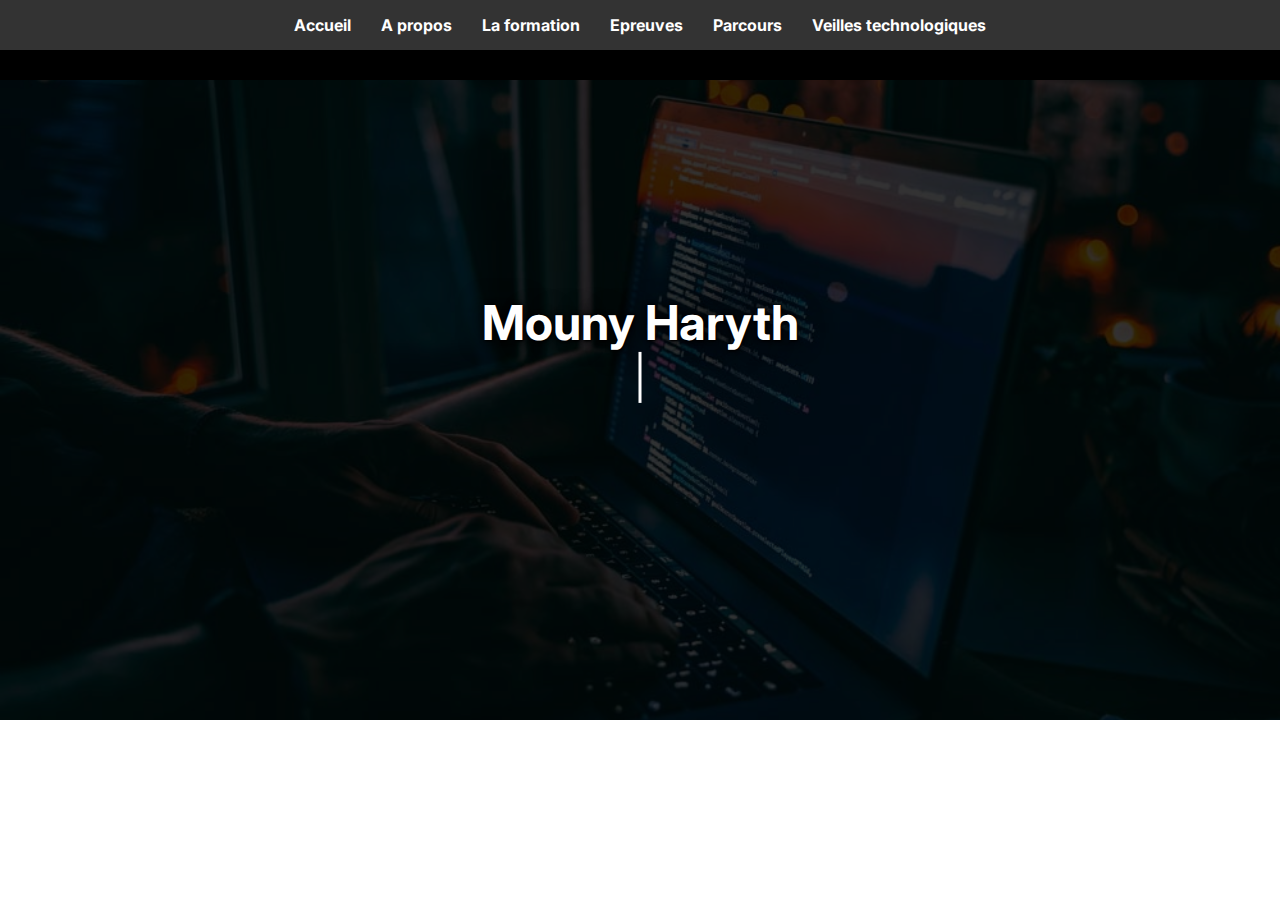
<file: index.html>
<!DOCTYPE html>
<html>
    <head>
        <meta charset="utf-8" />
        <title>Mon portfolio</title>
        <meta name="description" content="Ceci est mon portfolio étudiant" />
        <link rel="stylesheet" href="styles/styles.css" type="text/css">
       
    </head>

    <body>
        <!-- Navigation Bar -->
        <nav class="navbar">
            <ul>
                <li><a href="#accueil"> Accueil</a></li>
                <li><a href="apropos.html"> A propos</a></li>
                <li><a href="formation.html">La formation</a></li>
                <li><a href="epreuves.html">Epreuves</a></li>
                <li><a href="parcours.html">Parcours</a></li>
                <li><a href="veillestechnologiques.html">Veilles technologiques</a></li>
            </ul>
        </nav>

        <div id="accueil" class="slider">
            <img src="img/developpeur.jpeg" class="slider-background" alt="Développeur">
            <div class="slider-content">
                <h1 class="nom">Mouny Haryth</h1>
                <p class="typewriter-subtext">Étudiant en BTS SIO 2ème année</p>
            </div>
        </div>
        
        
        
            

    </body>

    <script src="js/app.js"></script>
</html>
</file>
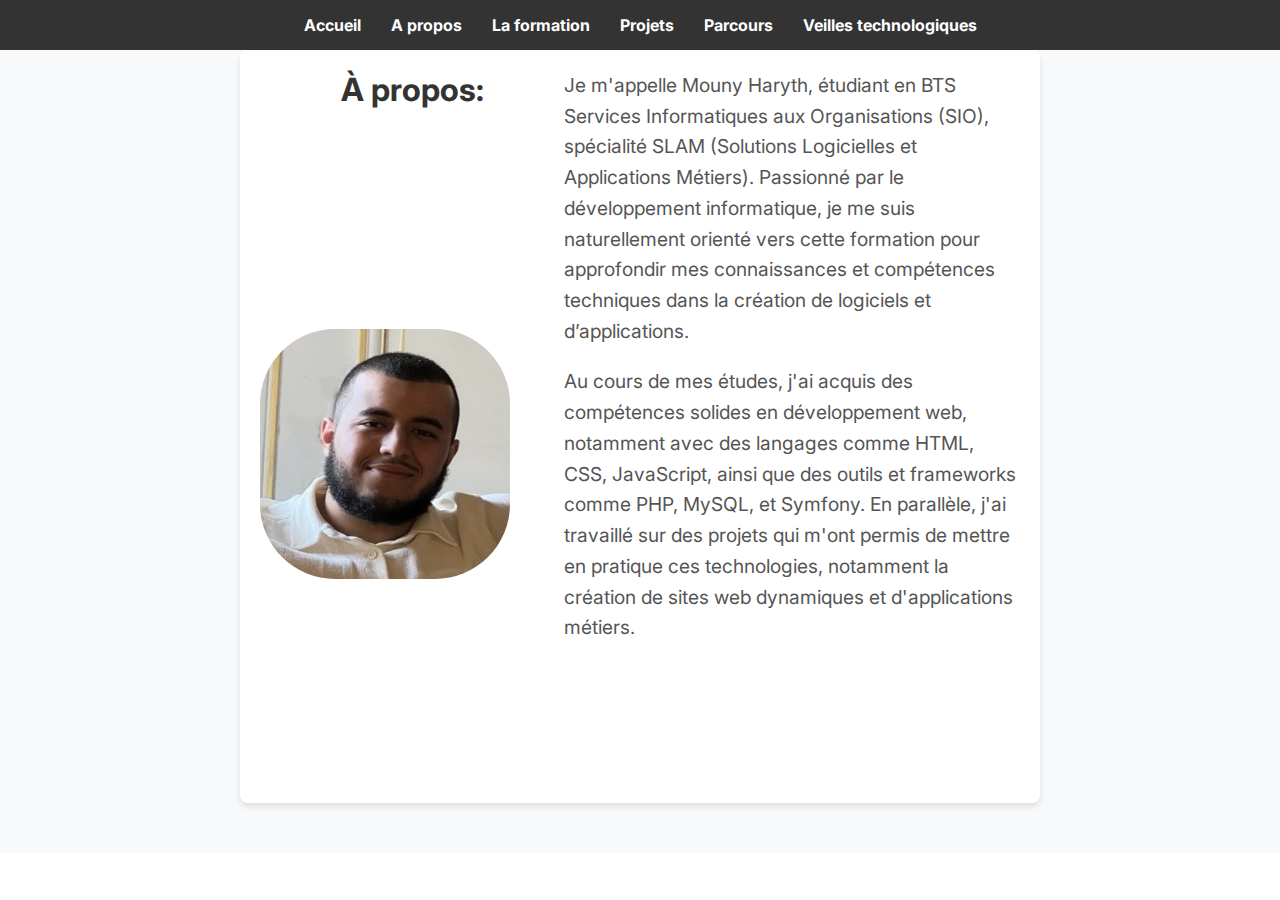
<file: apropos.html>
<!DOCTYPE html>
<html>
    <head>
        <meta charset="utf-8" />
        <title>Mon portfolio</title>
        <meta name="description" content="Ceci est mon portfolio étudiant" />
        <link rel="stylesheet" href="styles/styles.css" type="text/css">
       
    </head>

    <body>
        <nav class="navbar">
            <ul>
                <li><a href="index.html"> Accueil</a></li>
                <li><a href="apropos.html"> A propos</a></li>
                <li><a href="formation.html">La formation</a></li>
                <li><a href="projets.html">Projets</a></li>
                <li><a href="parcours.html">Parcours</a></li>
                <li><a href="veillestechnologiques.html">Veilles technologiques</a></li>
            </ul>
        </nav>
    </body>
    <div class="section">
        <div class="boxed">
            <div class="flex">
                <div class="proposdemoi">
                    <h2>À propos:</h2>
                    <img src="img/photoperso.jpg" class="photoperso" alt="Développeur">
                </div>

                <div class="descriptiona">
                    <p>Je m'appelle Mouny Haryth, étudiant en BTS Services Informatiques aux Organisations (SIO), spécialité SLAM (Solutions Logicielles et Applications Métiers). Passionné par le développement informatique, je me suis naturellement orienté vers cette formation pour approfondir mes connaissances et compétences techniques dans la création de logiciels et d’applications.</p>
                    <p>Au cours de mes études, j'ai acquis des compétences solides en développement web, notamment avec des langages comme HTML, CSS, JavaScript, ainsi que des outils et frameworks comme PHP, MySQL, et Symfony. En parallèle, j'ai travaillé sur des projets qui m'ont permis de mettre en pratique ces technologies, notamment la création de sites web dynamiques et d'applications métiers.</p>
                </div>
            </div>
        </div>

        

</body>

<script src="js/app.js"></script>
</html>
</html>
</file>
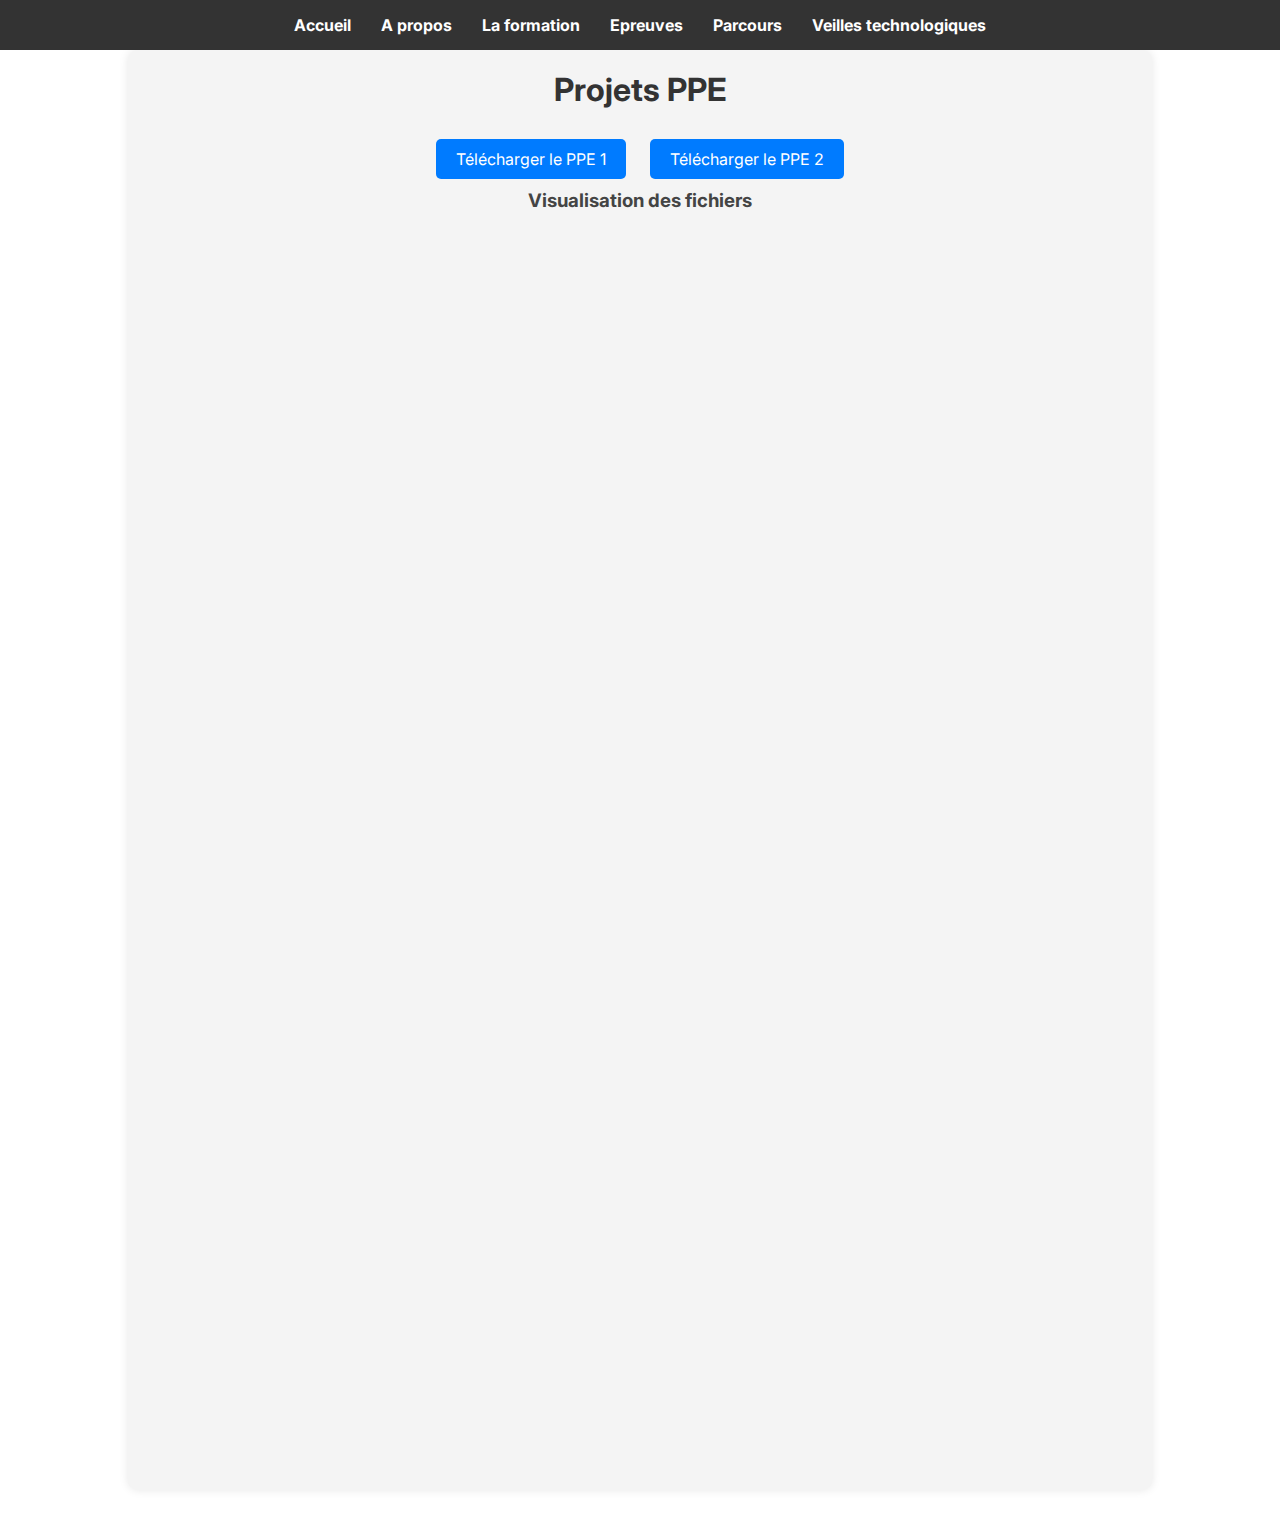
<file: epreuves.html>
<!DOCTYPE html>
<html>
    <head>
        <meta charset="utf-8" />
        <title>Mon portfolio</title>
        <meta name="description" content="Ceci est mon portfolio étudiant" />
        <link rel="stylesheet" href="styles/styles.css" type="text/css">
    </head>

    <body>
        <!-- Navigation Bar -->
        <nav class="navbar">
            <ul>
                <li><a href="index.html"> Accueil</a></li>
                <li><a href="apropos.html"> A propos</a></li>
                <li><a href="formation.html">La formation</a></li>
                <li><a href="epreuves.html">Epreuves</a></li>
                <li><a href="parcours.html">Parcours</a></li>
                <li><a href="veillestechnologiques.html">Veilles technologiques</a></li>
            </ul>
        </nav>

    

        <!-- Section pour les fichiers PDF -->
        <div class="pdf-section">
            <h2>Projets PPE</h2>
            <div class="pdf-links">
                <a href="file:///C:/Users/haryt/Downloads/1-PPE%20PORTFOLIO.pdf" target="_blank">Télécharger le PPE 1</a>
                <a href="file:///C:/Users/haryt/Downloads/2-PPE%20PORTFOLIO.pdf" target="_blank">Télécharger le PPE 2</a>
            </div>
            
            <h3>Visualisation des fichiers</h3>
            <iframe src="file:///C:/Users/haryt/Downloads/1-PPE%20PORTFOLIO.pdf"></iframe>
            <iframe src="file:///C:/Users/haryt/Downloads/2-PPE%20PORTFOLIO.pdf"></iframe>
        </div>
        
        <script src="js/app.js"></script>
    </body>
</html>
</file>
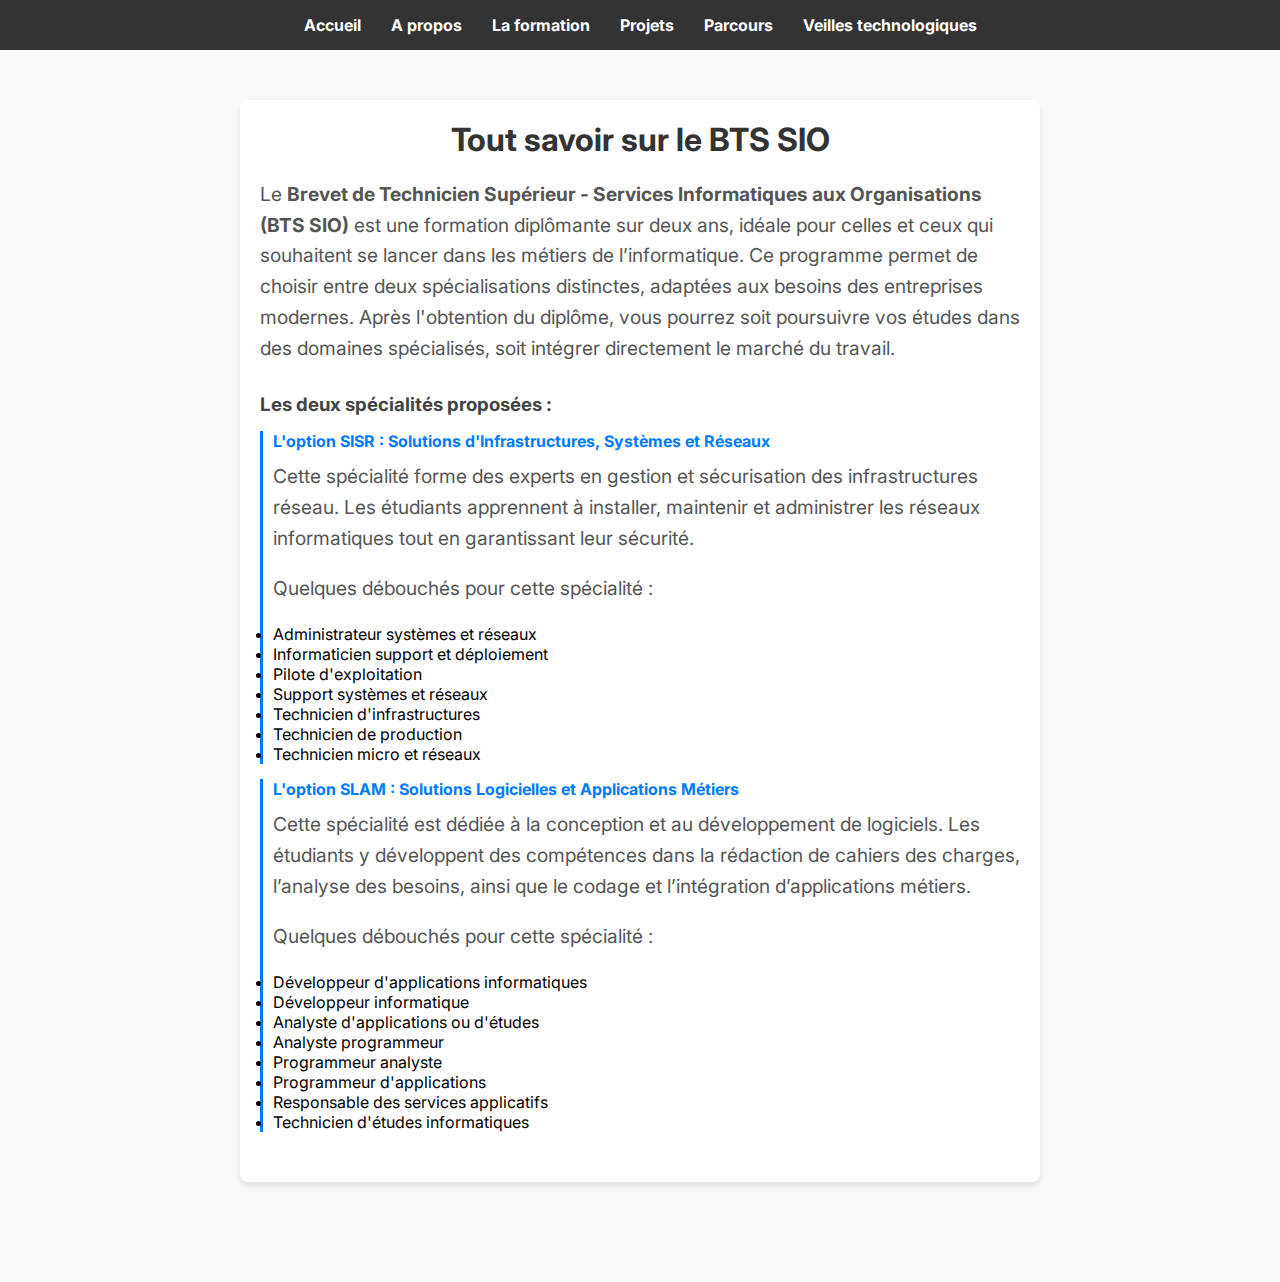
<file: formation.html>
<!DOCTYPE html>
<html>
    <head>
        <meta charset="utf-8" />
        <title>Mon portfolio</title>
        <meta name="description" content="Ceci est mon portfolio étudiant" />
        <link rel="stylesheet" href="styles/styles.css" type="text/css">
       
    </head>

    <body>
        <!-- Navigation Bar -->
        <nav class="navbar">
            <ul>
                <li><a href="index.html"> Accueil</a></li>
                <li><a href="apropos.html"> A propos</a></li>
                <li><a href="formation.html">La formation</a></li>
                <li><a href="projets.html">Projets</a></li>
                <li><a href="parcours.html">Parcours</a></li>
                <li><a href="veillestechnologiques.html">Veilles technologiques</a></li>
            </ul>
        </nav>
    </body>
    <div class="section">
        <div class="section">
            <div class="boxed">
                <!-- Titre Principal -->
                <h2>Tout savoir sur le BTS SIO</h2>
                <!-- Introduction -->
                <div class="content-block">
                    <p>
                        Le <strong>Brevet de Technicien Supérieur - Services Informatiques aux Organisations (BTS SIO)</strong> est une formation diplômante sur deux ans, idéale pour celles et ceux qui souhaitent se lancer dans les métiers de l’informatique. 
                        Ce programme permet de choisir entre deux spécialisations distinctes, adaptées aux besoins des entreprises modernes. Après l'obtention du diplôme, vous pourrez soit poursuivre vos études dans des domaines spécialisés, soit intégrer directement le marché du travail.
                    </p>
                </div>
                <!-- Les Spécialisations -->
                <div class="content-block">
                    <h3>Les deux spécialités proposées :</h3>
                    <!-- Option SISR -->
                    <div class="sub-block">
                        <h4>L'option SISR : Solutions d'Infrastructures, Systèmes et Réseaux</h4>
                        <p>
                            Cette spécialité forme des experts en gestion et sécurisation des infrastructures réseau. 
                            Les étudiants apprennent à installer, maintenir et administrer les réseaux informatiques tout en garantissant leur sécurité.
                        </p>
                        <p>Quelques débouchés pour cette spécialité :</p>
                        <ul>
                            <li>Administrateur systèmes et réseaux</li>
                            <li>Informaticien support et déploiement</li>
                            <li>Pilote d'exploitation</li>
                            <li>Support systèmes et réseaux</li>
                            <li>Technicien d'infrastructures</li>
                            <li>Technicien de production</li>
                            <li>Technicien micro et réseaux</li>
                        </ul>
                    </div>
                    <!-- Option SLAM -->
                    <div class="sub-block">
                        <h4>L'option SLAM : Solutions Logicielles et Applications Métiers</h4>
                        <p>
                            Cette spécialité est dédiée à la conception et au développement de logiciels. Les étudiants y développent des compétences dans la rédaction de cahiers des charges, l’analyse des besoins, ainsi que le codage et l’intégration d’applications métiers.
                        </p>
                        <p>Quelques débouchés pour cette spécialité :</p>
                        <ul>
                            <li>Développeur d'applications informatiques</li>
                            <li>Développeur informatique</li>
                            <li>Analyste d'applications ou d'études</li>
                            <li>Analyste programmeur</li>
                            <li>Programmeur analyste</li>
                            <li>Programmeur d'applications</li>
                            <li>Responsable des services applicatifs</li>
                            <li>Technicien d'études informatiques</li>
                        </ul>
                    </div>
                </div>
            </div>
        </div>
        

        

</body>

<script src="js/app.js"></script>
</html>
</html>
</file>
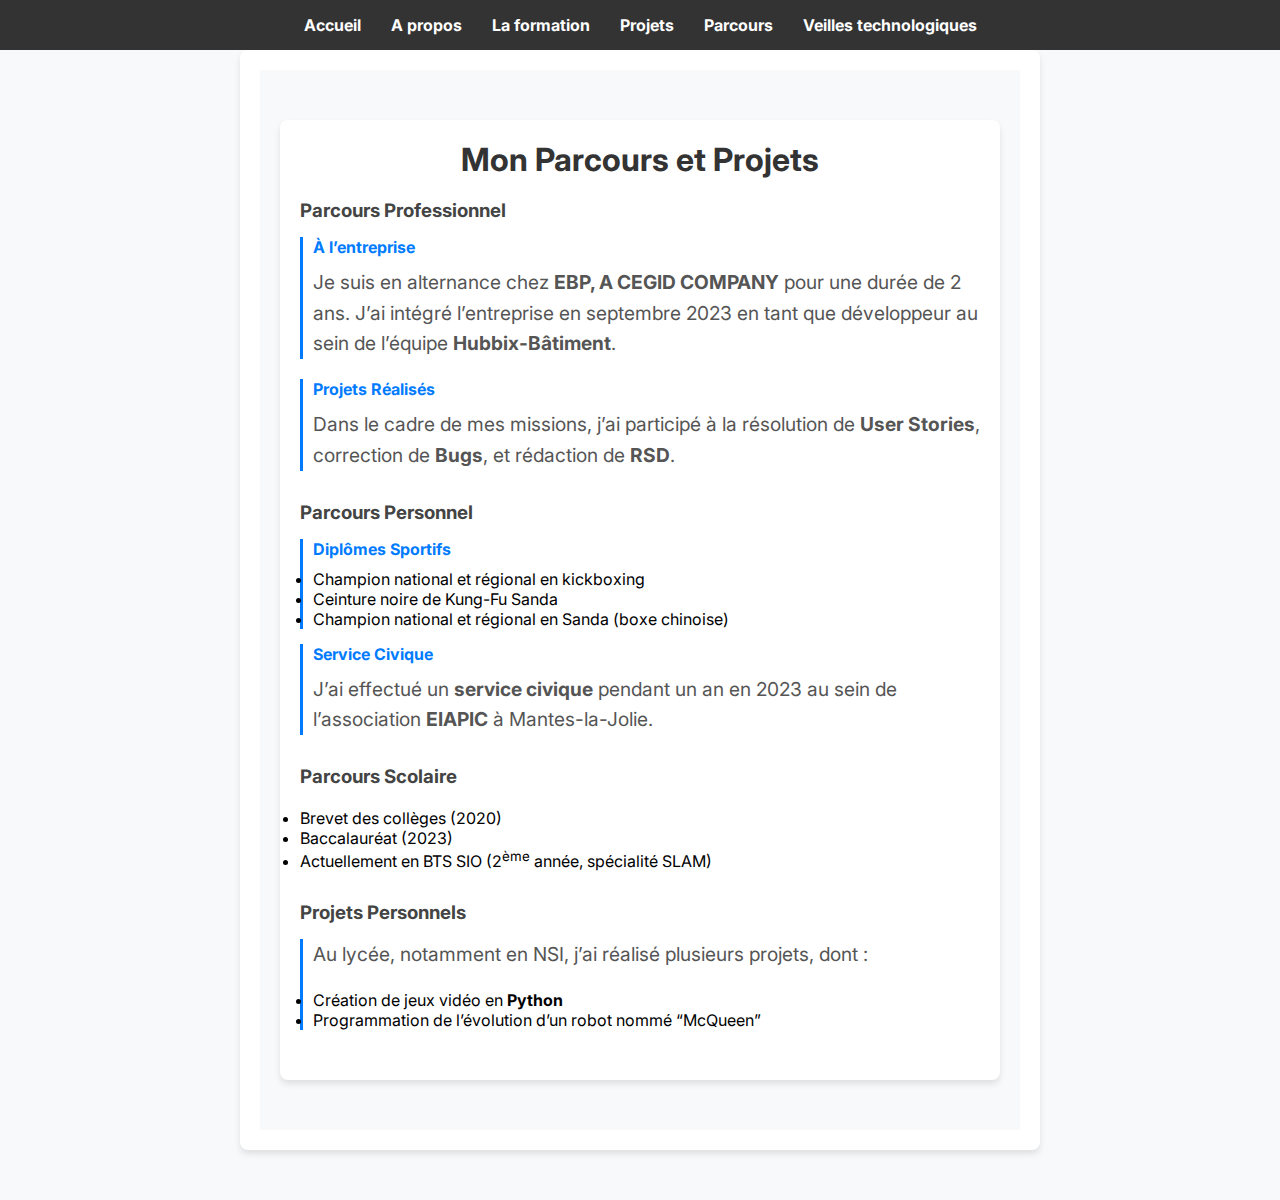
<file: parcours.html>
<!DOCTYPE html>
<html>
    <head>
        <meta charset="utf-8" />
        <title>Mon portfolio</title>
        <meta name="description" content="Ceci est mon portfolio étudiant" />
        <link rel="stylesheet" href="styles/styles.css" type="text/css">
       
    </head>

    <body>
        <!-- Navigation Bar -->
        <nav class="navbar">
            <ul>
                <li><a href="index.html"> Accueil</a></li>
                <li><a href="apropos.html"> A propos</a></li>
                <li><a href="formation.html">La formation</a></li>
                <li><a href="projets.html">Projets</a></li>
                <li><a href="parcours.html">Parcours</a></li>
                <li><a href="veillestechnologiques.html">Veilles technologiques</a></li>
            </ul>
        </nav>
    </body>
    <div class="section">
        <div class="boxed">
            <div class="flex">
                <div class="section">
                    <div class="boxed">
                        <!-- Titre Principal -->
                        <h2>Mon Parcours et Projets</h2>
                
                        <!-- Parcours Professionnel -->
                        <div class="content-block">
                            <h3>Parcours Professionnel</h3>
                            <div class="sub-block">
                                <h4>À l’entreprise</h4>
                                <p>
                                    Je suis en alternance chez <strong>EBP, A CEGID COMPANY</strong> pour une durée de 2 ans. J’ai intégré l’entreprise en septembre 2023 en tant que développeur au sein de l’équipe <strong>Hubbix-Bâtiment</strong>.
                                </p>
                            </div>
                            <div class="sub-block">
                                <h4>Projets Réalisés</h4>
                                <p>
                                    Dans le cadre de mes missions, j’ai participé à la résolution de <strong>User Stories</strong>, correction de <strong>Bugs</strong>, et rédaction de <strong>RSD</strong>. 
                                </p>
                            </div>
                        </div>
                
                        <!-- Parcours Personnel -->
                        <div class="content-block">
                            <h3>Parcours Personnel</h3>
                            <div class="sub-block">
                                <h4>Diplômes Sportifs</h4>
                                <ul>
                                    <li>Champion national et régional en kickboxing</li>
                                    <li>Ceinture noire de Kung-Fu Sanda</li>
                                    <li>Champion national et régional en Sanda (boxe chinoise)</li>
                                </ul>
                            </div>
                            <div class="sub-block">
                                <h4>Service Civique</h4>
                                <p>
                                    J’ai effectué un <strong>service civique</strong> pendant un an en 2023 au sein de l’association <strong>EIAPIC</strong> à Mantes-la-Jolie.
                                </p>
                            </div>
                        </div>
                
                        <!-- Parcours Scolaire -->
                        <div class="content-block">
                            <h3>Parcours Scolaire</h3>
                            <p>
                                <ul>
                                    <li>Brevet des collèges (2020)</li>
                                    <li>Baccalauréat (2023)</li>
                                    <li>Actuellement en BTS SIO (2<sup>ème</sup> année, spécialité SLAM)</li>
                                </ul>
                            </p>
                        </div>
                
                        <!-- Projets Personnels -->
                        <div class="content-block">
                            <h3>Projets Personnels</h3>
                            
                            <div class="sub-block">
                                <p>
                                    Au lycée, notamment en NSI, j’ai réalisé plusieurs projets, dont :
                                </p>
                                <ul>
                                    <li>Création de jeux vidéo en <strong>Python</strong></li>
                                    <li>Programmation de l’évolution d’un robot nommé “McQueen”</li>
                                </ul>
                            </div>
                        </div>
                    </div>
                </div>
                
                
            </div>
        </div>

        

</body>

<script src="js/app.js"></script>
</html>
</html>
</file>
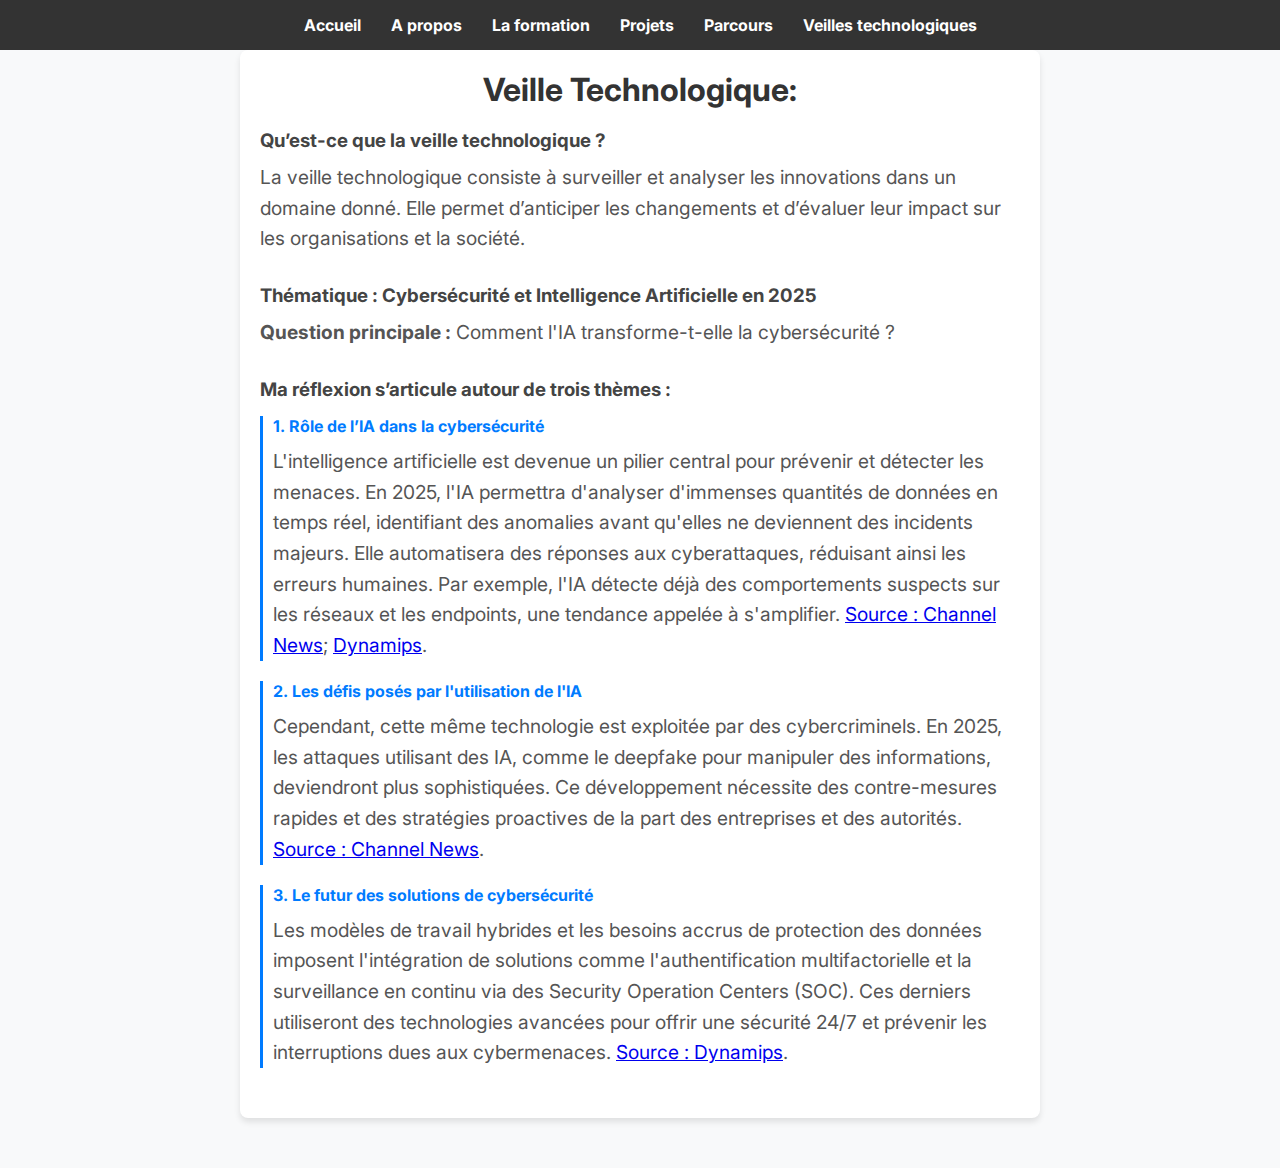
<file: veillestechnologiques.html>
<!DOCTYPE html>
<html>
    <head>
        <meta charset="utf-8" />
        <title>Mon portfolio</title>
        <meta name="description" content="Ceci est mon portfolio étudiant" />
        <link rel="stylesheet" href="styles/styles.css" type="text/css">
       
    </head>

    <body>
        <!-- Navigation Bar -->
        <nav class="navbar">
            <ul>
                <li><a href="index.html"> Accueil</a></li>
                <li><a href="apropos.html"> A propos</a></li>
                <li><a href="formation.html">La formation</a></li>
                <li><a href="projets.html">Projets</a></li>
                <li><a href="parcours.html">Parcours</a></li>
                <li><a href="veillestechnologiques.html">Veilles technologiques</a></li>
            </ul>
        </nav>
    </body>
    <div class="section">
        <div class="boxed">
            <!-- Titre principal -->
            <h2>Veille Technologique:</h2>
            <!-- Première section -->
            <div class="content-block">
                <h3>Qu’est-ce que la veille technologique ?</h3>
                <p>
                    La veille technologique consiste à surveiller et analyser les innovations dans un domaine donné.
                    Elle permet d’anticiper les changements et d’évaluer leur impact sur les organisations et la société.
                </p>
            </div>
            <!-- Deuxième section -->
            <div class="content-block">
                <h3>Thématique : Cybersécurité et Intelligence Artificielle en 2025</h3>
                <p>
                    <strong>Question principale :</strong> Comment l'IA transforme-t-elle la cybersécurité ?
                </p>
            </div>
            <!-- Points de réflexion -->
            <div class="content-block">
                <h3>Ma réflexion s’articule autour de trois thèmes :</h3>
                <!-- Point 1 -->
                <div class="sub-block">
                    <h4>1. Rôle de l’IA dans la cybersécurité</h4>
                    <p>
                        L'intelligence artificielle est devenue un pilier central pour prévenir et détecter les menaces. En 2025,
                        l'IA permettra d'analyser d'immenses quantités de données en temps réel, identifiant des anomalies avant
                        qu'elles ne deviennent des incidents majeurs. Elle automatisera des réponses aux cyberattaques,
                        réduisant ainsi les erreurs humaines. Par exemple, l'IA détecte déjà des comportements suspects sur les
                        réseaux et les endpoints, une tendance appelée à s'amplifier​. 
                        <a href="https://www.channelnews.fr/" target="_blank">Source : Channel News</a>;
                        <a href="https://www.dynamips.fr/" target="_blank">Dynamips</a>.
                    </p>
                </div>
                <!-- Point 2 -->
                <div class="sub-block">
                    <h4>2. Les défis posés par l'utilisation de l'IA</h4>
                    <p>
                        Cependant, cette même technologie est exploitée par des cybercriminels. En 2025, les attaques utilisant
                        des IA, comme le deepfake pour manipuler des informations, deviendront plus sophistiquées. Ce
                        développement nécessite des contre-mesures rapides et des stratégies proactives de la part des
                        entreprises et des autorités.
                        <a href="https://www.channelnews.fr/" target="_blank">Source : Channel News</a>.
                    </p>
                </div>
                <!-- Point 3 -->
                <div class="sub-block">
                    <h4>3. Le futur des solutions de cybersécurité</h4>
                    <p>
                        Les modèles de travail hybrides et les besoins accrus de protection des données imposent l'intégration
                        de solutions comme l'authentification multifactorielle et la surveillance en continu via des Security
                        Operation Centers (SOC). Ces derniers utiliseront des technologies avancées pour offrir une sécurité
                        24/7 et prévenir les interruptions dues aux cybermenaces.
                        <a href="https://www.dynamips.fr/" target="_blank">Source : Dynamips</a>.
                    </p>
                </div>
            </div>
        </div>
    </div>
    

        

</body>

<script src="js/app.js"></script>
</html>
</html>
</file>
<file: styles/styles.css>
@import url('https://fonts.googleapis.com/css2?family=Inter:ital,opsz,wght@0,14..32,100..900;1,14..32,100..900&display=swap');

* {
  margin: 0;
  padding: 0;
  box-sizing: border-box;
}

body {
  font-family: 'Inter', sans-serif;
}

/* Slider Styles */
.slider {
  width: 100%;
  min-height: 80vh;
  aspect-ratio: 16/9;
  background: #000;
  position: relative;
}

.slider-background {
  width: 100%;
  height: 100%;
  object-fit: cover;
  filter: brightness(20%);
}

.slider-content {
  position: absolute;
  top: 50%;
  left: 50%;
  transform: translate(-50%, -50%);
  text-align: center;
}

.slider-content p {
  text-shadow: 1px 1px 2px black, 0 0 25px rgb(0, 0, 0), 0 0 5px rgb(0, 0, 0);
  color: #FFF;
  font-size: 2rem;
  font-weight: 300;
}

h1 {
  text-shadow: 1px 1px 2px black, 0 0 25px rgb(0, 0, 0), 0 0 5px rgb(0, 0, 0);
  color: #FFF;
  font-size: 3rem;
}

h2 {
  font-size: 2rem;
}

p {
  font-size: 1.2rem; /* Correction de la virgule */
}

.section {
  padding: 100px 0;
}

.boxed {
  max-width: 1200px;
  margin-inline: auto;
}

.flex {
  display: flex;
}

.proposdemoi {
  width: 40%;
}

.descriptiona {
  width: 60%;
}

/* Navbar Styles */
.navbar {
  background-color: #333;
  width: 100%;
  position: fixed;
  top: 0;
  z-index: 1000;
  display: flex;
  justify-content: center;
}

.navbar ul {
  list-style: none;
  display: flex;
}

.navbar ul li {
  margin: 0 15px;
}

.navbar ul li a {
  color: white;
  text-decoration: none;
  font-weight: bold;
  padding: 15px 0;
  display: inline-block;
}

.navbar ul li a:hover {
  color: #ddd;
}

/* Offset for Fixed Navbar */
.section {
  padding-top: 80px;
}

/* Smooth Scroll */
html {
  scroll-behavior: smooth;
}

/* Column Section Styling */
.column-section {
  padding: 20px;
  border: 1px solid #ccc;
  border-radius: 8px;
  background-color: #f9f9f9;
  margin-top: 20px;
}

.column-section h2 {
  font-size: 1.5em;
  margin-bottom: 10px;
}

/* Animation d'écriture et disparition */
@keyframes typewriter-loop {
  0% {
    width: 0;
  }
  70% {
    width: 100%;
  }
  90% {
    width: 100%;
    opacity: 1;
  }
  100% {
    width: 0;
    opacity: 0;
  }
}

/* Animation du curseur */
@keyframes blink {
  50% {
    border-color: white;
  }
  100% {
    border-color: transparent;
  }
}

/* Effet d'écriture en boucle */
.typewriter-subtext {
  display: inline-block;
  overflow: hidden;
  white-space: nowrap;
  border-right: 3px solid white; /* Simule un curseur */
  font-size: 1.5rem;
  color: white;
  text-shadow: 1px 1px 2px black, 0 0 25px rgb(0, 0, 0), 0 0 5px rgb(0, 0, 0);
  width: 0;
  animation: typewriter-loop 5s steps(30, end) infinite, blink 0.5s step-end infinite;
}

#accueil {
  padding-top: 80px;  /* Ajuste en fonction de la hauteur de ta navbar */
}

/* Global section styles */
.section {
  padding: 50px 20px;
  background-color: #f8f9fa;
}

/* Wrapper for the main content */
.boxed {
  max-width: 800px;
  margin: auto;
  background: #fff;
  padding: 20px;
  border-radius: 8px;
  box-shadow: 0px 4px 6px rgba(0, 0, 0, 0.1);
}

/* Titles styling */
h2 {
  text-align: center;
  color: #333;
  margin-bottom: 20px;
}

h3, h4 {
  color: #444;
  margin-bottom: 10px;
}

/* Paragraph styling */
p {
  line-height: 1.6;
  color: #555;
  margin-bottom: 20px;
}

/* Subsections alignment */
.content-block {
  margin-bottom: 30px;
}

.sub-block {
  margin-top: 15px;
  padding-left: 10px;
  border-left: 3px solid #007bff;
}

.sub-block h4 {
  color: #007bff;
}

/* Mobile responsiveness */
@media (max-width: 768px) {
  .section {
      padding: 30px 15px;
  }

  .boxed {
      padding: 15px;
  }

  h2 {
      font-size: 1.5rem;
  }

  h3 {
      font-size: 1.2rem;
  }

  h4 {
      font-size: 1rem;
  }

  p {
      font-size: 0.9rem;
  }
}

.photoperso{
  width : 250px;
  height : 250px;
  border: none;
  -moz-border-radius : 75px;
  -webkit-border-radius : 75px;
  border-radius : 75px;
  margin-block: 200px;
  margin-right: 7px;
}
.pdf-section {
  text-align: center;
  margin: 50px auto;
  width: 80%;
  padding: 20px;
  background: #f4f4f4;
  border-radius: 10px;
  box-shadow: 0px 0px 10px rgba(0, 0, 0, 0.1);
}

.pdf-links a {
  display: inline-block;
  margin: 10px;
  padding: 10px 20px;
  background: #007BFF;
  color: white;
  text-decoration: none;
  border-radius: 5px;
}

.pdf-links a:hover {
  background: #0056b3;
}

iframe {
  width: 100%;
  height: 600px;
  margin-top: 20px;
  border: none;
}
</file>
